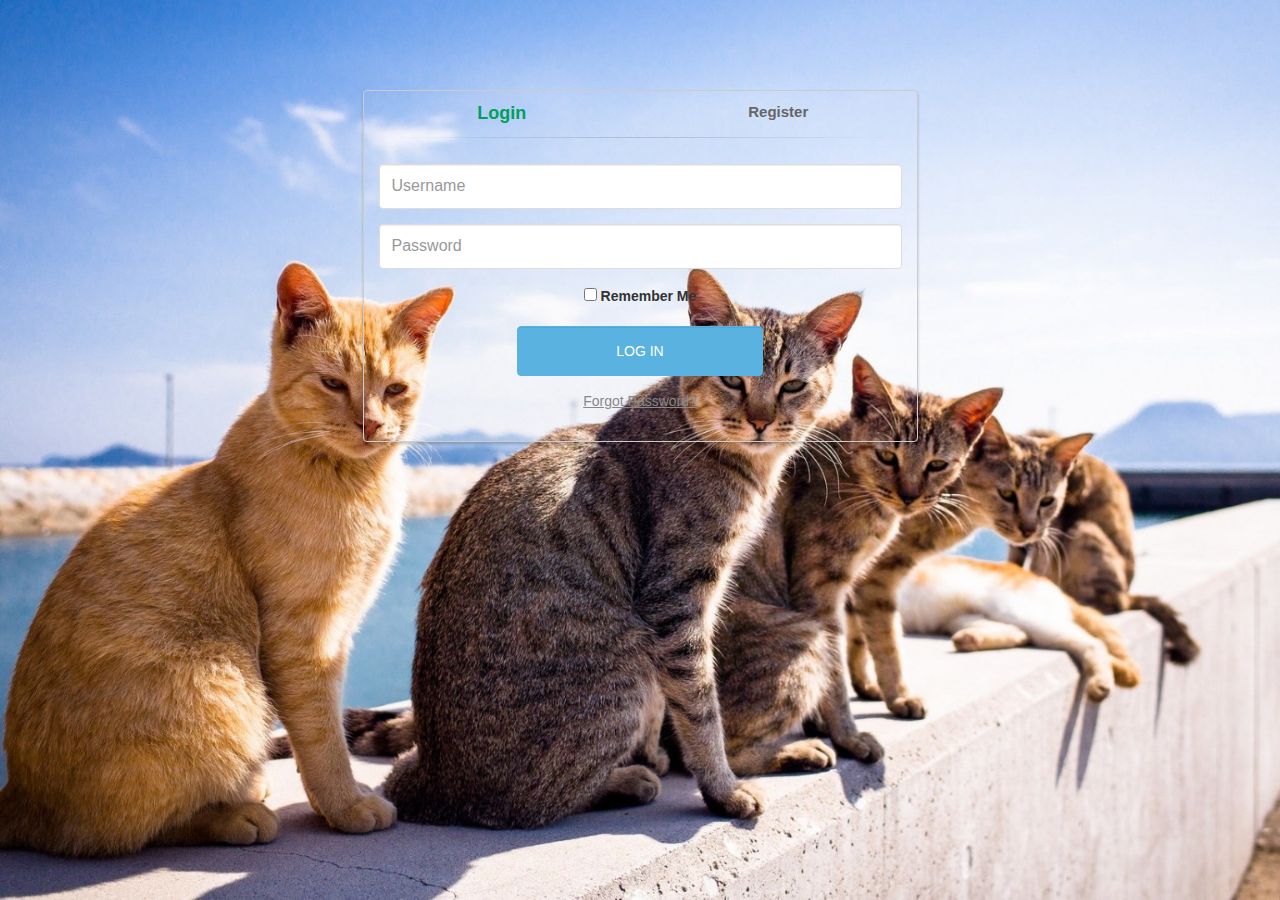
<file: index.html>
<!DOCTYPE html>
<html lang="en" dir="ltr">
  <head>
    <meta charset="utf-8">
    <link href="https://maxcdn.bootstrapcdn.com/bootstrap/3.3.0/css/bootstrap.min.css" rel="stylesheet" id="bootstrap-css">
    <link rel="stylesheet" href="style.css">
    <script src="https://ajax.googleapis.com/ajax/libs/jquery/3.3.1/jquery.min.js"></script>
    <script src="main.js" charset="utf-8"></script>
    <title>Welcome</title>
  </head>
  <body>
      <div class="container">
      	<div class="row">
  			<div class="col-md-6 col-md-offset-3">
  				<div class="panel panel-login">
  					<div class="panel-heading">
  						<div class="row">
  							<div class="col-xs-6">
  								<a src="catalogue.html" class="active" id="login-form-link">Login</a>
  							</div>
  							<div class="col-xs-6">
  								<a href="#" id="register-form-link">Register</a>
  							</div>
  						</div>
  						<hr>
  					</div>
  					<div class="panel-body">
  						<div class="row">
  							<div class="col-lg-12">
  								<form id="login-form" action="" method="post" role="form" style="display: block;">
  									<div class="form-group">
  										<input type="text" name="username" id="username" tabindex="1" class="form-control" placeholder="Username" value="">
  									</div>
  									<div class="form-group">
  										<input type="password" name="password" id="password" tabindex="2" class="form-control" placeholder="Password">
  									</div>
  									<div class="form-group text-center">
  										<input type="checkbox" tabindex="3" class="" name="remember" id="remember">
  										<label for="remember"> Remember Me</label>
  									</div>
  									<div class="form-group">
  										<div class="row">
  											<div class="col-sm-6 col-sm-offset-3">
  												<input type="submit" name="login-submit" id="login-submit" tabindex="4" class="form-control btn btn-login" value="Log In">
  											</div>
  										</div>
  									</div>
  									<div class="form-group">
  										<div class="row">
  											<div class="col-lg-12">
  												<div class="text-center">
  													<a href="" tabindex="5" class="forgot-password">Forgot Password?</a>
  												</div>
  											</div>
  										</div>
  									</div>
  								</form>
  								<form id="register-form" action="" method="post" role="form" style="display: none;">
  									<div class="form-group">
  										<input type="text" name="username" id="username" tabindex="1" class="form-control" placeholder="Username" value="">
  									</div>
  									<div class="form-group">
  										<input type="email" name="email" id="email" tabindex="1" class="form-control" placeholder="Email Address" value="">
  									</div>
  									<div class="form-group">
  										<input type="password" name="password" id="password" tabindex="2" class="form-control" placeholder="Password">
  									</div>
  									<div class="form-group">
  										<input type="password" name="confirm-password" id="confirm-password" tabindex="2" class="form-control" placeholder="Confirm Password">
  									</div>
  									<div class="form-group">
  										<div class="row">
  											<div class="col-sm-6 col-sm-offset-3">
  												<input type="submit" name="register-submit" id="register-submit" tabindex="4" class="form-control btn btn-register" value="Register Now">
  											</div>
  										</div>
  									</div>
  								</form>
  							</div>
  						</div>
  					</div>
  				</div>
  			</div>
  		</div>
  	</div>
  </body>
</html>
</file>
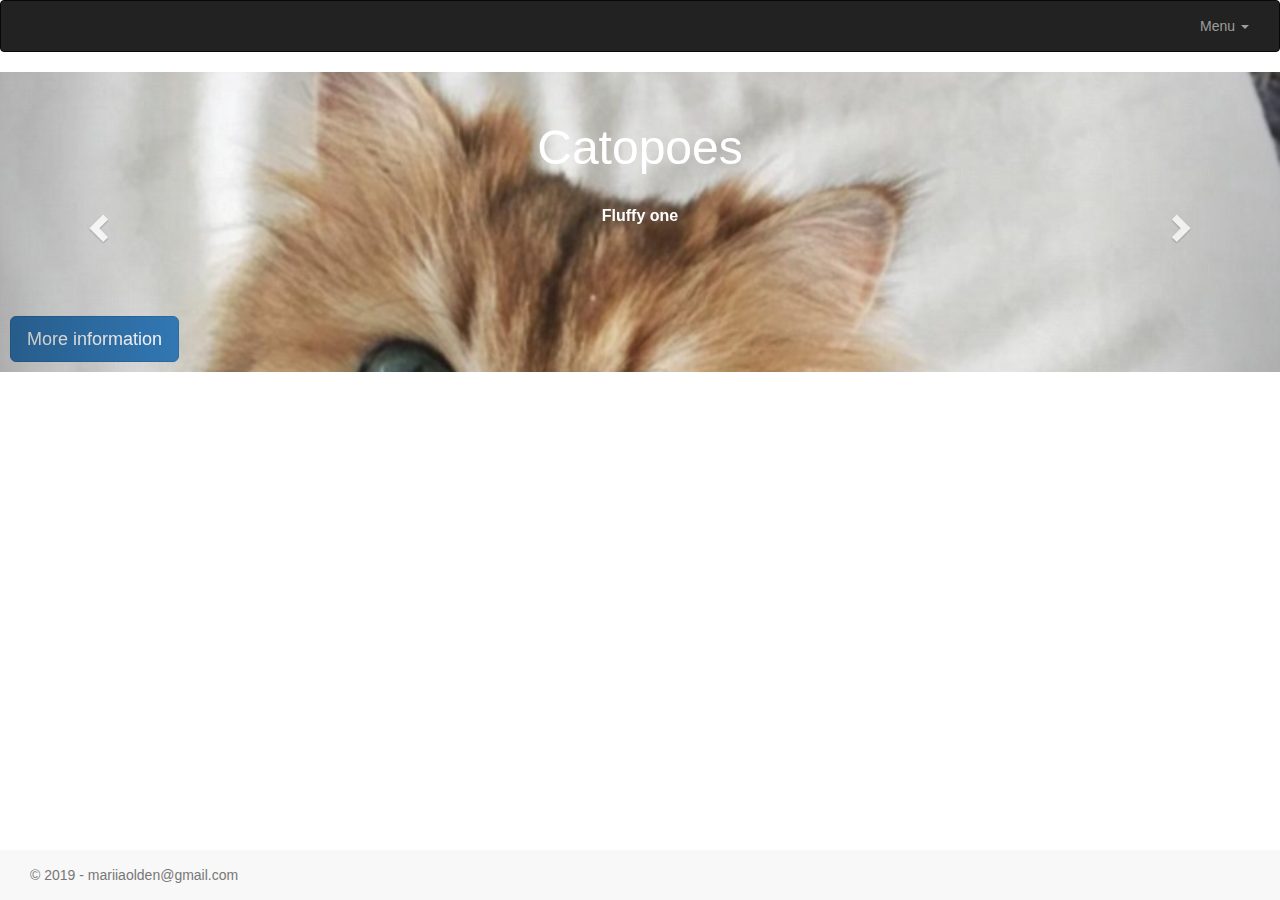
<file: catalogue.html>
<!DOCTYPE html>
<html lang="en" dir="ltr">

<head>
  <meta charset="utf-8">
  <link rel="stylesheet" href="cat.css">
  <link href="https://maxcdn.bootstrapcdn.com/bootstrap/3.3.0/css/bootstrap.min.css" rel="stylesheet" id="bootstrap-css">
  <script src="https://code.jquery.com/jquery-1.11.1.min.js"></script>
  <script src="https://maxcdn.bootstrapcdn.com/bootstrap/3.3.0/js/bootstrap.min.js"></script>
  <script src="cat.js" charset="utf-8"></script>
  <title>Catalogue</title>
</head>

<body>
  <nav class="navbar navbar-inverse">
    <div class="container-fluid">
      <div class="navbar-collapse js-navbar">
        <ul class="nav navbar-nav navbar-right">
          <li class="dropdown">
            <a id="drop1" href="#" class="dropdown-toggle" data-toggle="dropdown">
              Menu
              <span class="caret"></span>
            </a>
            <ul class="dropdown-menu">
              <li><a href="#">Main page</a></li>
              <li><a href="#">Price list</a></li>
              <li class="divider"></li>
              <li><a href="#">Info</a></li>
            </ul>
          </li>
        </ul>
      </div>
    </div>
  </nav>
  <div id="testCarousel" class="carousel slide" data-ride="carousel">

    <div class="carousel-inner">

      <div class="fluf item active">
        <h2>Catopoes</h2>
        <p>Fluffy one</p>
        <button class="btn btn-primary btn-lg btn-left">More information</button>
      </div>

      <div class="pur item">
        <h2>Catster</h2>
        <p>Purr purr purrrr</p>
        <button class="btn btn-success btn-lg btn-left">More information</button>
      </div>

      <div class="land item">
        <h2>Catlander</h2>
        <p>Travel version</p>
        <button class="btn btn-default btn-lg btn-left">More information</button>
      </div>
    </div>


    <a class="left carousel-control" href="#testCarousel" role="button" data-slide="prev">
      <span class="glyphicon glyphicon-chevron-left"></span>
    </a>

    <a class="right carousel-control" href="#testCarousel" role="button" data-slide="next">
      <span class="glyphicon glyphicon-chevron-right"></span>
    </a>
  </div>

  <footer class="navbar-default navbar-fixed-bottom">
    <div class="container-fluid">
      <p class="navbar-text pull-left">© 2019 - mariiaolden@gmail.com </p>
    </div>
  </footer>
</body>

</html>
</file>
<file: style.css>
html {
  background: url(welcomecat.jpg) no-repeat center center fixed;
  background-size: cover;
}

body {
    padding-top: 90px;
    background: inherit;
}
.panel-login {
  background-color: inherit;
	border-color: #ccc;
	-webkit-box-shadow: 0px 2px 3px 0px rgba(0,0,0,0.2);
	-moz-box-shadow: 0px 2px 3px 0px rgba(0,0,0,0.2);
	box-shadow: 0px 2px 3px 0px rgba(0,0,0,0.2);
}
.panel-login>.panel-heading {
	color: #00415d;
	text-align:center;
}
.panel-login>.panel-heading a{
	text-decoration: none;
	color: #666;
	font-weight: bold;
	font-size: 15px;
	-webkit-transition: all 0.1s linear;
	-moz-transition: all 0.1s linear;
	transition: all 0.1s linear;
}
.panel-login>.panel-heading a.active{
	color: #029f5b;
	font-size: 18px;
}
.panel-login>.panel-heading hr{
	margin-top: 10px;
	margin-bottom: 0px;
	clear: both;
	border: 0;
	height: 1px;
	background-image: -webkit-linear-gradient(left,rgba(0, 0, 0, 0),rgba(0, 0, 0, 0.15),rgba(0, 0, 0, 0));
	background-image: -moz-linear-gradient(left,rgba(0,0,0,0),rgba(0,0,0,0.15),rgba(0,0,0,0));
	background-image: -ms-linear-gradient(left,rgba(0,0,0,0),rgba(0,0,0,0.15),rgba(0,0,0,0));
	background-image: -o-linear-gradient(left,rgba(0,0,0,0),rgba(0,0,0,0.15),rgba(0,0,0,0));
}
.panel-login input[type="text"],.panel-login input[type="email"],.panel-login input[type="password"] {
	height: 45px;
	border: 1px solid #ddd;
	font-size: 16px;
	-webkit-transition: all 0.1s linear;
	-moz-transition: all 0.1s linear;
	transition: all 0.1s linear;
}
.panel-login input:hover,
.panel-login input:focus {
	outline:none;
	-webkit-box-shadow: none;
	-moz-box-shadow: none;
	box-shadow: none;
	border-color: #ccc;
}
.btn-login {
	background-color: #59B2E0;
	outline: none;
	color: #fff;
	font-size: 14px;
	height: auto;
	font-weight: normal;
	padding: 14px 0;
	text-transform: uppercase;
	border-color: #59B2E6;
}
.btn-login:hover,
.btn-login:focus {
	color: #fff;
	background-color: #53A3CD;
	border-color: #53A3CD;
}
.forgot-password {
	text-decoration: underline;
	color: #888;
}
.forgot-password:hover,
.forgot-password:focus {
	text-decoration: underline;
	color: #666;
}

.btn-register {
	background-color: #1CB94E;
	outline: none;
	color: #fff;
	font-size: 14px;
	height: auto;
	font-weight: normal;
	padding: 14px 0;
	text-transform: uppercase;
	border-color: #1CB94A;
}
.btn-register:hover,
.btn-register:focus {
	color: #fff;
	background-color: #1CA347;
	border-color: #1CA347;
}
</file>
<file: cat.css>
.navbar-toggle {
  display: block;
}

/* Navbar Toggle Extension */
.navbar-toggle {
  line-height: 1;
}
.navbar-toggle.navbar-toggle-left {
  float: left;
  margin-left: 15px;
}
.navbar-toggle-label {
  display: inline-block;
  vertical-align: top;
  color: #888;
  font-size: 14px;
  font-weight: bold;
  text-transform: uppercase;
}
.navbar-toggle-label + .navbar-toggle-icon {
  margin-left: 4px;
}
.navbar-inverse .navbar-toggle-label {
  color: #fff;
}
.navbar-toggle-icon {
  display: inline-block;
}
.navbar-toggle-icon > .icon-bar + .icon-bar {
  margin-top: 0;
}
/* Icon 1 */
.navbar-toggle-icon {
  position: relative;
  width: 22px;
  height: 14px;
  transform: rotate(0deg);
  transition: 0.5s ease-in-out;
  cursor: pointer;
}
.navbar-toggle-icon span {
  display: block;
  position: absolute;
  opacity: 1;
  left: 0;
  transition: 0.25s ease-in-out;
}
.navbar-toggle.collapsed .icon-bar:nth-child(1) {
  top: 0;
}
.navbar-toggle.collapsed .icon-bar:nth-child(2) {
  top: 6px;
}
.navbar-toggle.collapsed .icon-bar:nth-child(3) {
  top: 12px;
}
.navbar-toggle:not(.collapsed) .icon-bar:nth-child(1) {
  top: 6px;
  transform: rotate(45deg);
}
.navbar-toggle:not(.collapsed) .icon-bar:nth-child(2) {
  opacity: 0;
}
.navbar-toggle:not(.collapsed) .icon-bar:nth-child(3) {
  top: 6px;
  transform: rotate(-45deg);
}
.carousel .item{
  text-align: center;
  height: 300px !important;
}
.carousel h2{
	color: #fff;
	margin: 0;
  padding-top: 50px;
  font-size: 48px;
}
.carousel p{
	color: #fff;
	font-weight: bold;
	font-size: 16px;
	margin-top: 30px;
	margin-bottom: 40px;
}

.btn-left {
  position: absolute;
  bottom: 10px;
  left: 10px;
}

.pur {
  background: url(catster1.jpg) no-repeat top center;
  background-size: cover;
}
.fluf {
  background: url(catopoes2.jpg) no-repeat top center;
  background-size: cover;
}
.land {
  background: url(catlander1.jpg) no-repeat top center;
  background-size: cover;
}

.navbar-right {
  float: right !important;
}

.dropdown-toggle {
  background-color: transparent !important;
  float: right;
}
</file>
